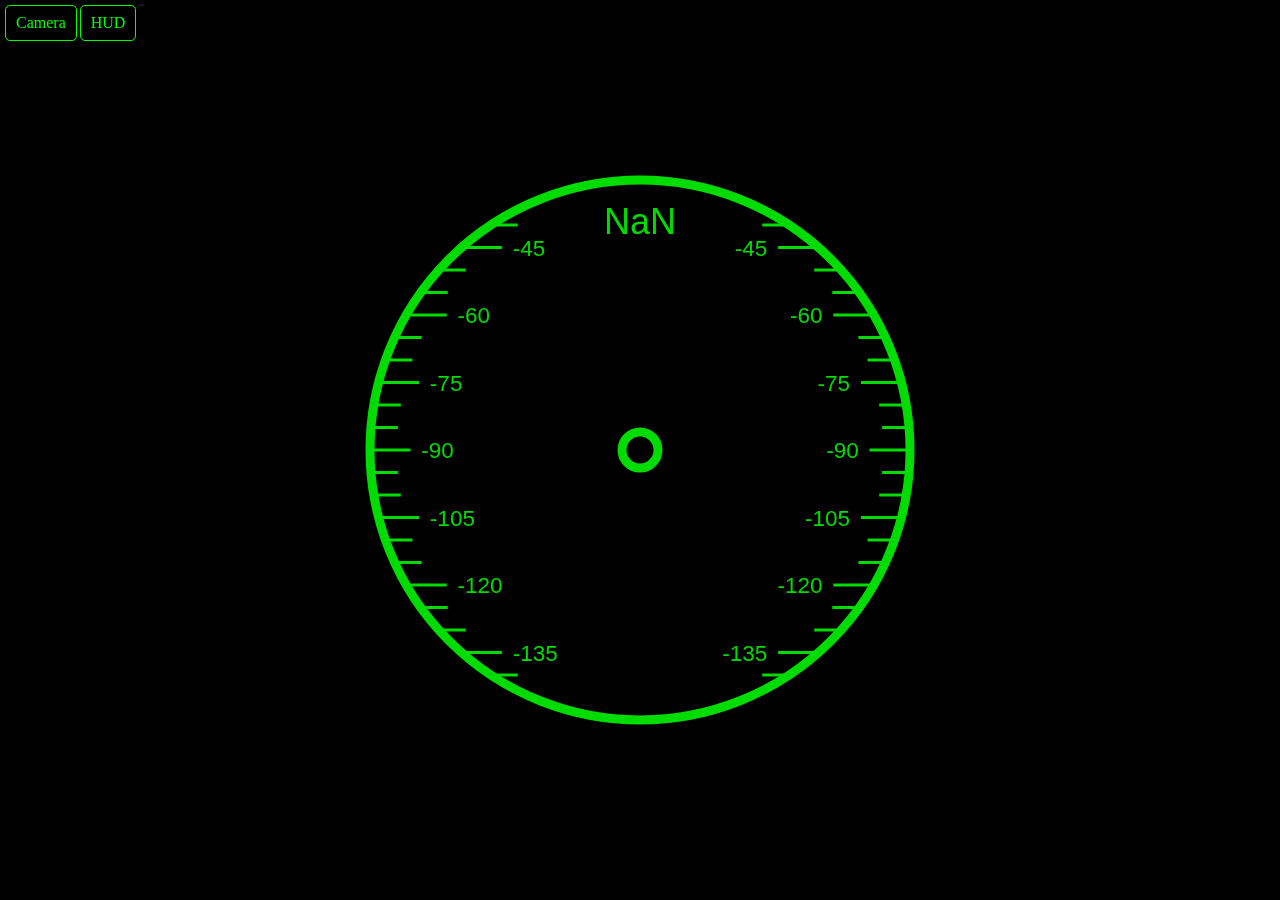
<file: index.html>
<!DOCTYPE html>
<html>
	<head>
		<title>Pew</title>
		<meta charset="UTF-8">
		<meta name="viewport" content="width=device-width, initial-scale=1.0">
		<link rel="stylesheet" href="style.css"/>
		<script src="common.js" defer></script>
		<script src="menu.js" defer></script>
		<script src="hud.js" defer></script>
		<!--<script src="old.js" defer></script>-->
	</head>
	
	<body onresize="hud.render();">
		<video class="layer" autoplay></video>
		<div class="layer vcenter">
			<canvas></canvas>	
		</div>
		
<!--		<br /><textarea oninput="setCalc(this.value);">0</textarea>
<li>
				<button onclick="init({camera: 'off'});" value="Camera">CAMERA</button>
			</li>
			<div id="error"></div>-->
		<ul id="menu">
			<li>Doot1</li>
			<li class="active">Doot2
				<ul>
					<li>Sub2</li>
					<li>Sub3
						<ul>
							<li>Sub2 1</li>
							<li>Sub2 2</li>
							<li>Sub2 3</li>
						</ul>
					</li>
					<li>Sub4</li>
				</ul>
			</li>
			<li>Doot3</li>
		</ul>
	</body>
</html>
</file>
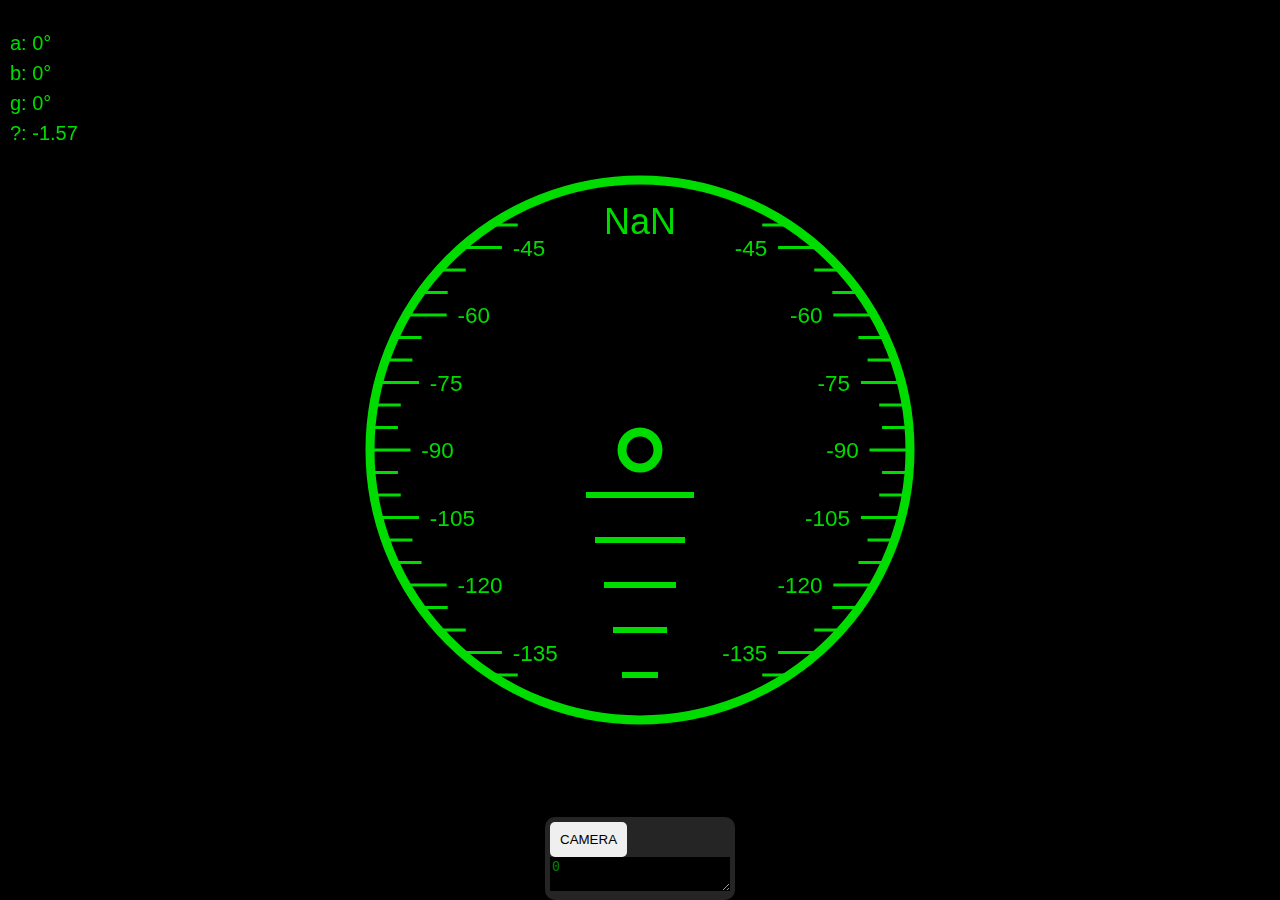
<file: old.html>
<!DOCTYPE html>
<!-- saved from url=(0026)https://atollski.com/nerf/ -->
<html><head><meta http-equiv="Content-Type" content="text/html; charset=UTF-8">
		<title>Pew</title>
		
		<meta name="viewport" content="width=device-width, initial-scale=1.0">
		<style>
			body {
				margin: 0;
				background-color: black;
			}
			
			.layer {
				width: 100%;
				height:100%;
				position: absolute;
			}
			
			.vcenter {
				display:flex;
				align-items:center;
			}
			
			.bottom {
				display:flex;
				align-items:flex-end;
				
			}
			
			video {
				max-width: 100%;
				max-height: 100%;
				z-index: -1;
				/*filter: invert(1);*/
			}
			
			canvas {
				width: 100%;
				max-width: 100%;
				max-height: 100%;
			}
			
			.menu {
				background-color: #252525;
				border-radius: 10px;
				margin: 0 auto;
				padding: 5px;
			}
			
			.menu textarea {
				
				color: green;
				background: black;
				border: none;
			}
			.menu button {
				padding: 10px;
				border-radius: 5px;
				border: none;
			}
			.menu #error {
				background: yellow;
				padding: 0 5px;
				border-radius: 3px;
			}
		</style>
	</head>
	<body onresize="reticule();">
		<video class="layer" autoplay=""></video>
		<div class="layer vcenter">
			<canvas width="1852" height="887"></canvas>	
		</div>
		<div class="layer bottom">
			<div class="menu">
				<button onclick="init({camera: &#39;off&#39;});" value="Camera">CAMERA</button>
				<br><textarea oninput="setCalc(this.value);">0</textarea>
				<div id="error"></div>
			</div>
		</div>
		<script>
			const video = document.querySelector("video");
			const canvas = document.querySelector("canvas");
			const context = canvas.getContext('2d');
			const degToRad = Math.PI / 180;
			const radToDeg = 180 / Math.PI;
			
			var alpha = 0;
			var beta = 0;
			var gamma = 0;
			
			var calc = null;
			setCalc("0");
			reticule();
			
			function init(settings) {
				if (!!(navigator.mediaDevices && navigator.mediaDevices.getUserMedia)) {
					navigator.mediaDevices.getUserMedia(
						{video: {facingMode: 'environment'}}
					).then((stream) => {
						video.srcObject = stream;
						reticule();
					});
				} else {
					reticule();
				}
				document.querySelector(".menu").hidden = true;
			}
			
			if(window.DeviceOrientationEvent) {
				window.addEventListener('deviceorientation', function(event) {
					alpha = event.alpha | 0;
					beta = event.beta | 0;
					gamma = event.gamma | 0;
					reticule();
				});
			}
			
			function reticule() {
				canvas.width  = window.innerWidth;
				canvas.height = window.innerHeight;
				
				const scale = Math.min(canvas.width, canvas.height);
				const centre = {
					x: canvas.width/2
					,y: canvas.height/2
				};
				const radius = 0.3; // main bore radius
				
				context.fillStyle = 'rgb(0, 220, 0)';
				context.strokeStyle = 'rgb(0, 220, 0)';
				
				context.translate(centre.x, centre.y); // temp translate for compass function
				let orientation = compass(alpha, beta, gamma);
				context.translate(-centre.x, -centre.y);
				
				context.font = "20px Arial";
				context.fillText("a: " + alpha.toFixed(0) + "°", 10, 50);
				context.fillText("b: " + beta.toFixed(0) + "°", 10, 80);
				context.fillText("g: " + gamma.toFixed(0) + "°", 10, 110);
				context.fillText("?: " + orientation.pitch.toFixed(2), 10, 140);
				
//				tilt = (gamma < 0 ? beta-90 : 90-beta) + screen.orientation.angle;
				
				
				context.translate(centre.x, centre.y);
				
				// is the gun tilted? compensate!
				
				context.rotate(orientation.roll);
				
				context.font = (scale*0.04) + "px Arial";
				context.textAlign = 'center';
				context.fillText(orientation.azimuth.toFixed(0).padStart(3,'0'), 0, -scale*(radius-0.06));
//					context.fillText(orientation.x.toFixed(0).padStart(3,'0'), -87, -82);
//					context.fillText(orientation.y.toFixed(0).padStart(3,'0'), 77, -82);
				// outer circle
				context.lineWidth = scale / 100;
				context.beginPath();
				context.arc(
					0, 0
					,scale * 0.3
					,0, Math.PI * 2
				); // reticule
				context.stroke();
				
				// centre
				context.beginPath();
				context.arc(
					0,0
					,scale * 0.02
					,0, Math.PI * 2
				); // reticule
				context.stroke();
				
				// drop indicator
				
				context.lineWidth = scale / 150
				for (elevation = 1; elevation < 6; elevation++) {
					let bar = (scale * 0.01 * (7-elevation))
					context.beginPath();
					context.moveTo(-bar, (elevation * scale * 0.05));
					context.lineTo(bar, (elevation * scale * 0.05));
					context.stroke();
				}
				
				
				
				// compass
				
				// elevation
				let tick = 5.0;
				let pitchCentre = Math.round((orientation.pitch * radToDeg) / tick) * tick;
				for (let pitchTick = -50; pitchTick <= 50; pitchTick += tick) {
					let bar = {};
					bar.pitch = pitchCentre - pitchTick;
					bar.y = (pitchTick - (pitchCentre - orientation.pitch * radToDeg)) * (scale * radius * (1.0/60));
					bar.x = Math.sqrt((radius * radius * scale * scale) - (bar.y * bar.y));
					bar.width = scale * radius * (Math.abs(bar.pitch) % 15 > 0 ? 0.1 : 0.15);
					
					
				context.lineWidth = scale / 300;
					
					context.beginPath();
					context.moveTo(-bar.x, bar.y);
					context.lineTo(-bar.x + bar.width, bar.y);
					context.stroke();
					
					context.beginPath();
					context.moveTo(bar.x, bar.y);
					context.lineTo(bar.x - bar.width, bar.y);
					context.stroke();
					
					if (Math.abs(bar.pitch) % 15 === 0) {
						context.font = (scale*0.025) + "px Arial";
						context.textAlign = 'left';
						context.fillText(bar.pitch.toFixed(0), -bar.x + bar.width + scale * radius * 0.04, bar.y + scale * 0.009);
						context.textAlign = 'right';
						context.fillText(bar.pitch.toFixed(0), bar.x - bar.width - scale * radius * 0.04, bar.y + scale * 0.009);
					}
				}
				
				// reset to centre
				context.translate(-centre.x, -centre.y);
			}
			
			function compass(alpha, beta, gamma) {
				// to radians
				alpha = alpha ? alpha * degToRad : 0; // alpha value
				beta = beta  ? beta  * degToRad : 0; // beta value
				gamma = gamma ? gamma * degToRad : 0; // gamma value

				
				var cA = Math.cos(alpha);
				var cB = Math.cos(beta);
				var cG = Math.cos(gamma);
				var sA = Math.sin(alpha);
				var sB = Math.sin(beta);
				var sG = Math.sin(gamma);

				
				// Calculate Vx and Vy components
				var Vx = - cA * sG - sA * sB * cG;
				var Vy = - sA * sG + cA * sB * cG;

				// Calculate compass heading
				var compassHeading = Math.atan( Vx / Vy );

				// Convert compass heading to use whole unit circle
				if( Vy < 0 ) {
				  compassHeading += Math.PI;
				} else if( Vx < 0 ) {
				  compassHeading += 2 * Math.PI;
				}
				
				var calcPitch = calc(alpha, beta, gamma);
				//r2d(at2(s(g+PI*c(b),s(b)))
				
				return {
					roll: Math.atan2(-sG * cB, sB)
					, pitch: -Math.asin(cB*cG)
					, azimuth:compassHeading / degToRad
				}; // Compass Heading (in degrees)
			}
			
			function fullScreen() {
				document.body.requestFullscreen().then(function(){
					screen.orientation.lock('landscape')
					.then(function() {
						reticule();
					});
				});
			}
			
			function setCalc(formula) {
				this.c = Math.cos;
				this.s = Math.sin;
				this.t = Math.tan;
				this.as = Math.asin;
				this.ac = Math.acos;
				this.at = Math.atan;
				this.at2 = Math.atan2;
				this.PI = Math.PI;
				this.p = function(x,y) {
					
					let scale = Math.min(canvas.width, canvas.height);
					context.lineWidth = scale / 100;
					context.beginPath();
					context.arc(
						x,-y
						,scale * 0.01
						,0, Math.PI * 2
					);
					context.stroke();
				}
				this.d2r = (angle)=>{return angle * (PI / 180);}
				this.r2d = (angle)=>{return angle * (180 / PI);}
				
				try {
					calc = new Function("a", "b", "g", "return " + formula + ";").bind(this);
					calc(0,0,0);
					document.querySelector("#error").innerHTML = "";
				} catch (err) {
					document.querySelector("#error").innerHTML = err;
				}
			}
			
		</script>
	

</body></html>
</file>
<file: style.css>
body {
	margin: 0;
	background-color: black;
}

.layer {
	width: 100%;
	height:100%;
	position: absolute;
}

.vcenter {
	display:flex;
	align-items:center;
}

.bottom {
	display:flex;
	align-items:flex-end;
}

video {
	max-width: 100%;
	max-height: 100%;
	z-index: -1;
}

/* camera filters */
video[data-filter=invert] {filter: invert(1);}
video[data-filter=blur] {filter: blur(10px);}
video[data-filter=greyscale] {filter: grayscale(1);}
video[data-filter=sepia] {filter: sepia(1);}
video[data-filter=night] {filter: invert(1) hue-rotate(275deg);}

canvas {
	width: 100%;
	max-width: 100%;
	max-height: 100%;
}

#menu {
	/*background-color: #252525;*/
	color: white;
	position: absolute;
	top:0;
	border-radius: 10px;
	margin: 0 auto;
	padding: 5px;
	z-index: 2;
}

#menu textarea {
	color: green;
	background: black;
	border: none;
}

#menu button {
	padding: 10px;
	border-radius: 5px;
	border: none;
}
#menu #error {
	background: yellow;
	padding: 0 5px;
	border-radius: 3px;
}

#menu, #menu ul {
	width: 100%;
	display: inline-block;
	position: absolute;
	left: 0;
	margin: 0;
	padding: 5px;
}

#menu li {
	display: inline-block;
	float: left;
	padding: 8px 10px;
	margin-right: 3px;
	top: 20px;
	user-select: none;
	cursor: crosshair;
	border: 1px solid #00FF00;
	color: #00FF00;
	border-radius: 5px;
}
#menu li:hover, #menu li.active {
	background-color: #00FF0060;
}

#menu li > ul {
	top: 40px;
}

#menu li:not(.active) > ul {
	display:none;
}
</file>
